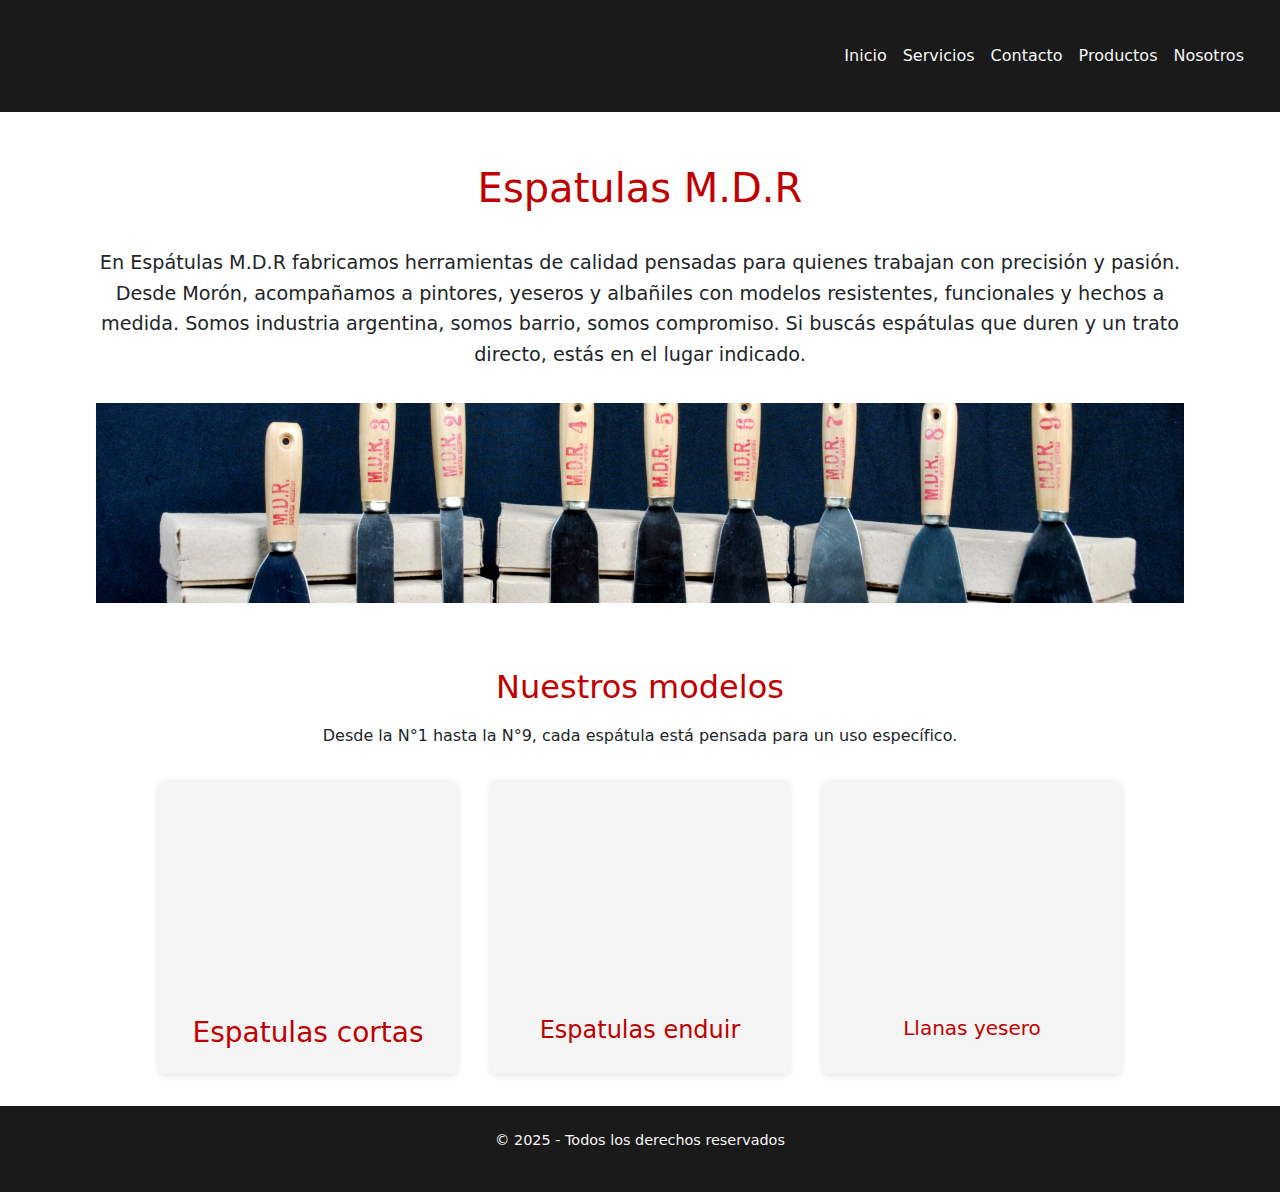
<file: index.html>
<!DOCTYPE html>
<html lang="es">

<head>
  <meta charset="UTF-8">
  <meta name="description" content="Espátulas M.D.R: herramientas resistentes para pintores, yeseros y albañiles. Industria argentina desde Morón.">
  <title>Espatulas M.D.R</title>
  <link rel="stylesheet" href="css/main.css">
  <!-- bootstrap -->
  <link href="https://cdn.jsdelivr.net/npm/bootstrap@5.3.2/dist/css/bootstrap.min.css" rel="stylesheet">
</head>

<body>
  <header>
    <div class="logo-nav d-flex justify-content-between align-items-center p-3">
      <a href="index.html">
        <img src="img/Logo.PNG" alt="Logotipo MDR Industria Argentina" style="max-height: 80px;">
      </a>

      <!-- nav bootstrap -->
      <nav class="navbar navbar-expand-md">
        <div class="container-fluid">
          <button class="navbar-toggler" type="button" data-bs-toggle="collapse" data-bs-target="#menuNav">
            <span class="navbar-toggler-icon"></span>
          </button>

          <div class="collapse navbar-collapse" id="menuNav">
            <ul class="navbar-nav ms-auto">
              <li class="nav-item"><a class="nav-link" href="index.html">Inicio</a></li>
              <li class="nav-item"><a class="nav-link" href="servicios.html">Servicios</a></li>
              <li class="nav-item"><a class="nav-link" href="contacto.html">Contacto</a></li>
              <li class="nav-item"><a class="nav-link" href="productos.html">Productos</a></li>
              <li class="nav-item"><a class="nav-link" href="nosotros.html">Nosotros</a></li>

            </ul>
          </div>
        </div>
      </nav>
    </div>
  </header>

  <main>
    <section class="presentacion">
      <div class="texto-presentacion">
        <h1 class="titulo-principal">Espatulas M.D.R</h1>
        <p class="descripcion">En Espátulas M.D.R fabricamos herramientas de calidad pensadas para quienes trabajan con
          precisión y pasión. Desde Morón, acompañamos a pintores, yeseros y albañiles con modelos resistentes,
          funcionales y hechos a medida. Somos industria argentina, somos barrio, somos compromiso. Si buscás espátulas
          que duren y un trato directo, estás en el lugar indicado.</p>
        <div class="imagen-presentacion">
          <img class="img-producto" src="img/Todas.jpg" alt="Todos nuestros productos">
        </div>
      </div>
    </section>

    <section class="productos">
      <h2 class="subtitulo">Nuestros modelos</h2>
      <p class="texto-productos">Desde la N°1 hasta la N°9, cada espátula está pensada para un uso específico.</p>
      <div class="galeria">
        <article class="producto">
          <img class="img-producto" src="img/Cortas.jpg" alt="Espatulas cortas">
          <h3>Espatulas cortas</h3>
        </article>

        <article class="producto">
          <img class="img-producto" src="img/enduir.jpg" alt="Espatulas enduir">
          <h4>Espatulas enduir</h4>
        </article>

        <article class="producto">
          <img class="img-producto" src="img/LLanas.jpg" alt="Llanas yesero">
          <h5>Llanas yesero</h5>
        </article>
      </div>

    </section>
  </main>

  <footer class="footer">
    <p class="footer-text">© 2025 - Todos los derechos reservados</p>
  </footer>

  <script src="https://cdn.jsdelivr.net/npm/bootstrap@5.3.2/dist/js/bootstrap.bundle.min.js"></script>
</body>

</html>
</file>
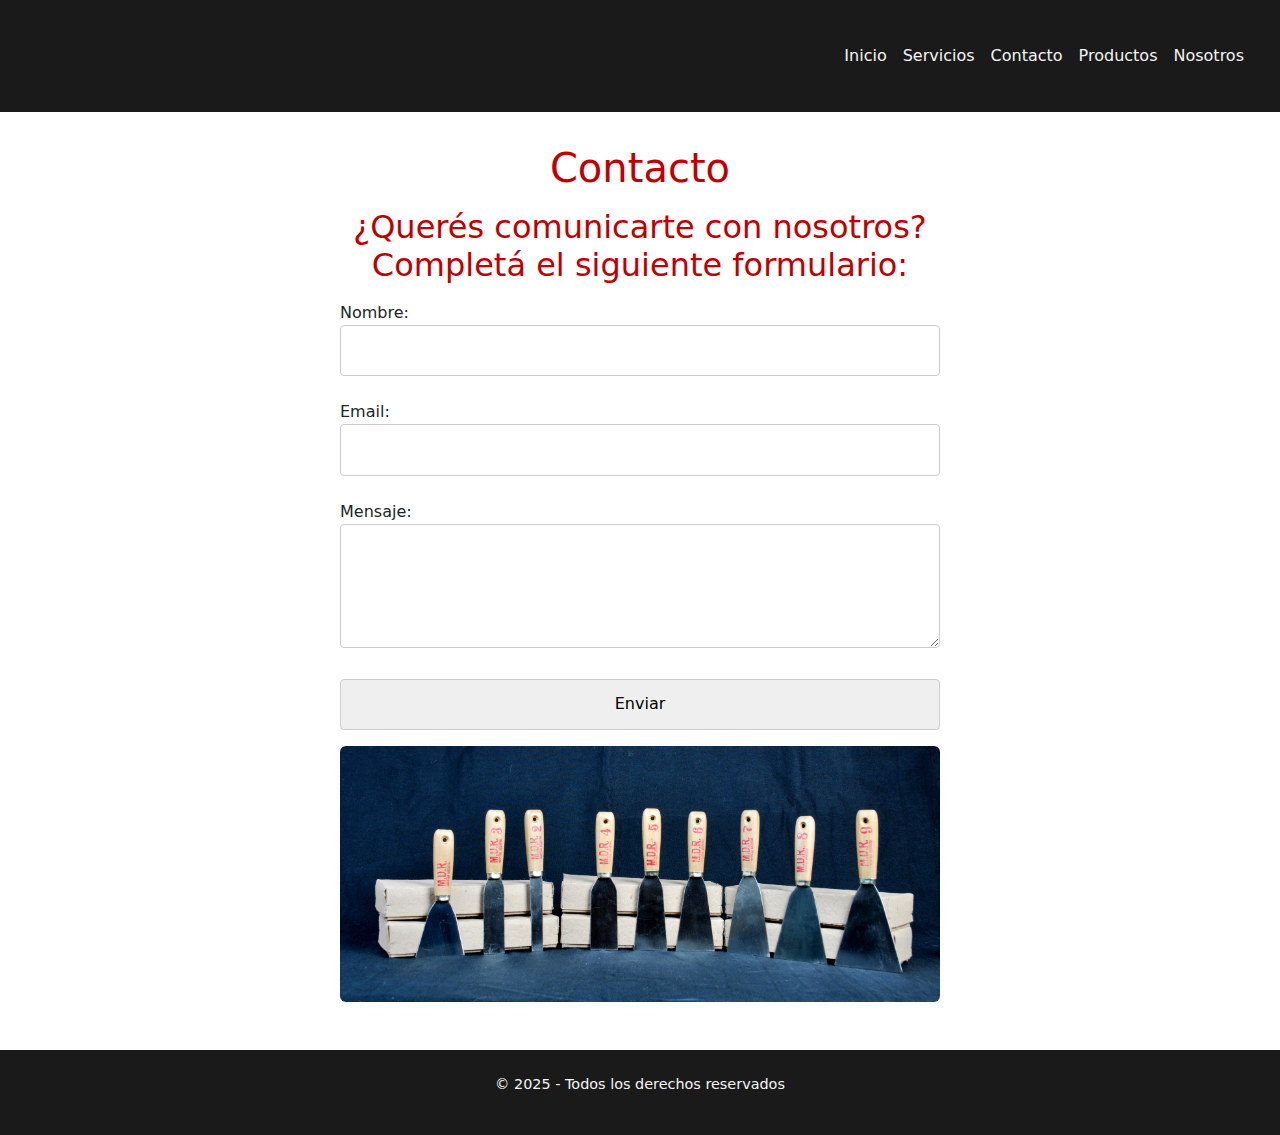
<file: contacto.html>
<!DOCTYPE html>
<html lang="es">

<head>
  <meta charset="UTF-8">
  <meta name="description" content="Formulario de contacto de Espátulas M.D.R: envíanos tu consulta o pedido directamente desde Morón.">
  <title>Espatulas M.D.R</title>
  <link rel="stylesheet" href="css/main.css">
  <!-- Bootstrap solo para el nav -->
  <link href="https://cdn.jsdelivr.net/npm/bootstrap@5.3.2/dist/css/bootstrap.min.css" rel="stylesheet">
</head>

<body>
  <header>
    <div class="logo-nav d-flex justify-content-between align-items-center p-3">
      <a href="index.html">
        <img src="img/Logo.PNG" alt="Logotipo MDR Industria Argentina" style="max-height: 80px;">
      </a>

      <!-- nav Bootstrap -->
      <nav class="navbar navbar-expand-md">
        <div class="container-fluid">
          <button class="navbar-toggler" type="button" data-bs-toggle="collapse" data-bs-target="#menuNav">
            <span class="navbar-toggler-icon"></span>
          </button>

          <div class="collapse navbar-collapse" id="menuNav">
            <ul class="navbar-nav ms-auto">
              <li class="nav-item"><a class="nav-link" href="index.html">Inicio</a></li>
              <li class="nav-item"><a class="nav-link" href="servicios.html">Servicios</a></li>
              <li class="nav-item"><a class="nav-link" href="contacto.html">Contacto</a></li>
              <li class="nav-item"><a class="nav-link" href="productos.html">Productos</a></li>
              <li class="nav-item"><a class="nav-link" href="nosotros.html">Nosotros</a></li>
            </ul>
          </div>
        </div>
      </nav>
    </div>
  </header>

    <!-- SECCION DE CONTACTO -->
  <main>
    <section class="contacto">

      <!-- FORMULARIO DE CONTACTO -->
      <h1>Contacto</h1>
      <h2>¿Querés comunicarte con nosotros? Completá el siguiente formulario:</h2>
      <form>
        <label for="nombre">Nombre:</label><br>
        <input type="text" id="nombre" name="nombre"><br><br>

        <label for="email">Email:</label><br>
        <input type="email" id="email" name="email"><br><br>

        <label for="mensaje">Mensaje:</label><br>
        <textarea id="mensaje" name="mensaje" rows="4" cols="40"></textarea><br><br>
        
        <input type="submit" value="Enviar">
      </form>

      <!-- IMG ILUSTRATIVA -->
      <div>
        <img class="img-contacto" src="img/Todas.jpg" alt="Imagen ilustrativa de contacto Espátulas M.D.R">
      </div>
   </section>
  </main>

  <footer class="footer">
    <p>© 2025 - Todos los derechos reservados</p>
  </footer>
  <!-- Bootstrap JS solo para el nav -->
  <script src="https://cdn.jsdelivr.net/npm/bootstrap@5.3.2/dist/js/bootstrap.bundle.min.js"></script>
</body>

</html>
</file>
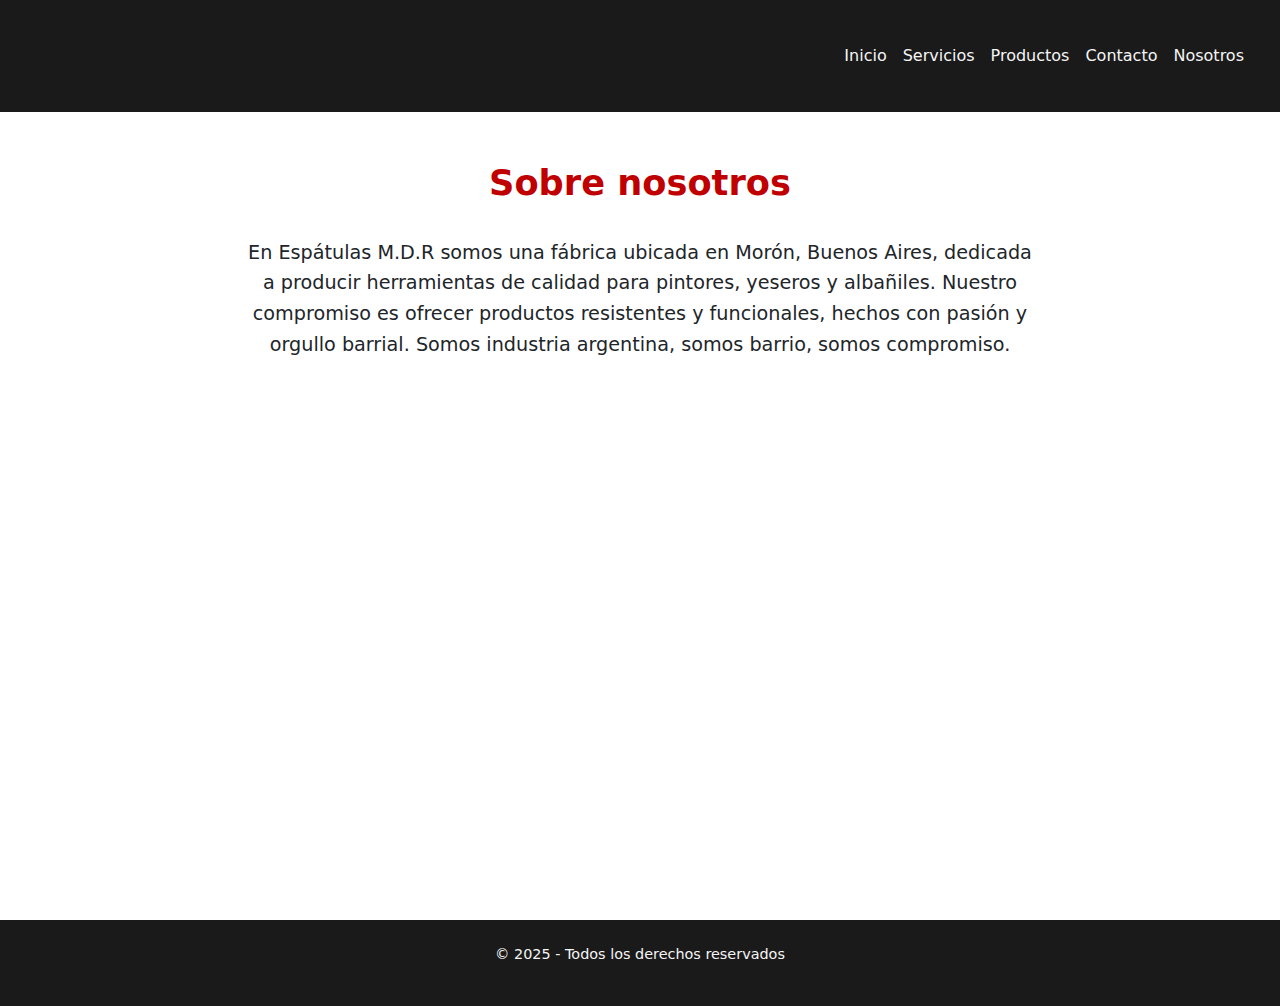
<file: nosotros.html>
<!DOCTYPE html>
<html lang="es">

<head>
    <meta charset="UTF-8">
    <meta name="viewport" content="width=device-width, initial-scale=1.0">
    <title>Nosotros</title>
    <link rel="stylesheet" href="css/main.css">
    <!-- Bootstrap solo para el nav -->
    <link href="https://cdn.jsdelivr.net/npm/bootstrap@5.3.2/dist/css/bootstrap.min.css" rel="stylesheet">
</head>

<body>
    <header>
        <div class="logo-nav d-flex justify-content-between align-items-center p-3">
            <a href="index.html">
                <img src="img/Logo.PNG" alt="Logotipo MDR Industria Argentina" style="max-height: 80px;">
            </a>

            <!-- nav Bootstrap -->
            <nav class="navbar navbar-expand-md">
                <div class="container-fluid">
                    <button class="navbar-toggler" type="button" data-bs-toggle="collapse" data-bs-target="#menuNav">
                        <span class="navbar-toggler-icon"></span>
                    </button>

                    <div class="collapse navbar-collapse" id="menuNav">
                        <ul class="navbar-nav ms-auto">
                            <li class="nav-item"><a class="nav-link" href="index.html">Inicio</a></li>
                            <li class="nav-item"><a class="nav-link" href="servicios.html">Servicios</a></li>
                            <li class="nav-item"><a class="nav-link" href="productos.html">Productos</a></li>
                            <li class="nav-item"><a class="nav-link" href="contacto.html">Contacto</a></li>
                            <li class="nav-item"><a class="nav-link active" href="nosotros.html">Nosotros</a></li>
                        </ul>
                    </div>
                </div>
            </nav>
        </div>
    </header>

    <main>
        <section class="nosotros">
            <h1 class="titulo-nosotros">Sobre nosotros</h1>
            <p class="descripcion-nosotros">
                En Espátulas M.D.R somos una fábrica ubicada en Morón, Buenos Aires, dedicada a producir herramientas de
                calidad
                para pintores, yeseros y albañiles. Nuestro compromiso es ofrecer productos resistentes y funcionales,
                hechos con
                pasión y orgullo barrial.
                Somos industria argentina, somos barrio, somos compromiso.
            </p>
            <img class="img-nosotros" src="img/Todas.jpg" alt="Nuestra fabrica en moron">
        </section>
    </main>

    <footer class="footer">
        <p>© 2025 - Todos los derechos reservados</p>
    </footer>

    <!-- Bootstrap JS solo para el nav -->
    <script src="https://cdn.jsdelivr.net/npm/bootstrap@5.3.2/dist/js/bootstrap.bundle.min.js"></script>
</body>

</html>
</file>
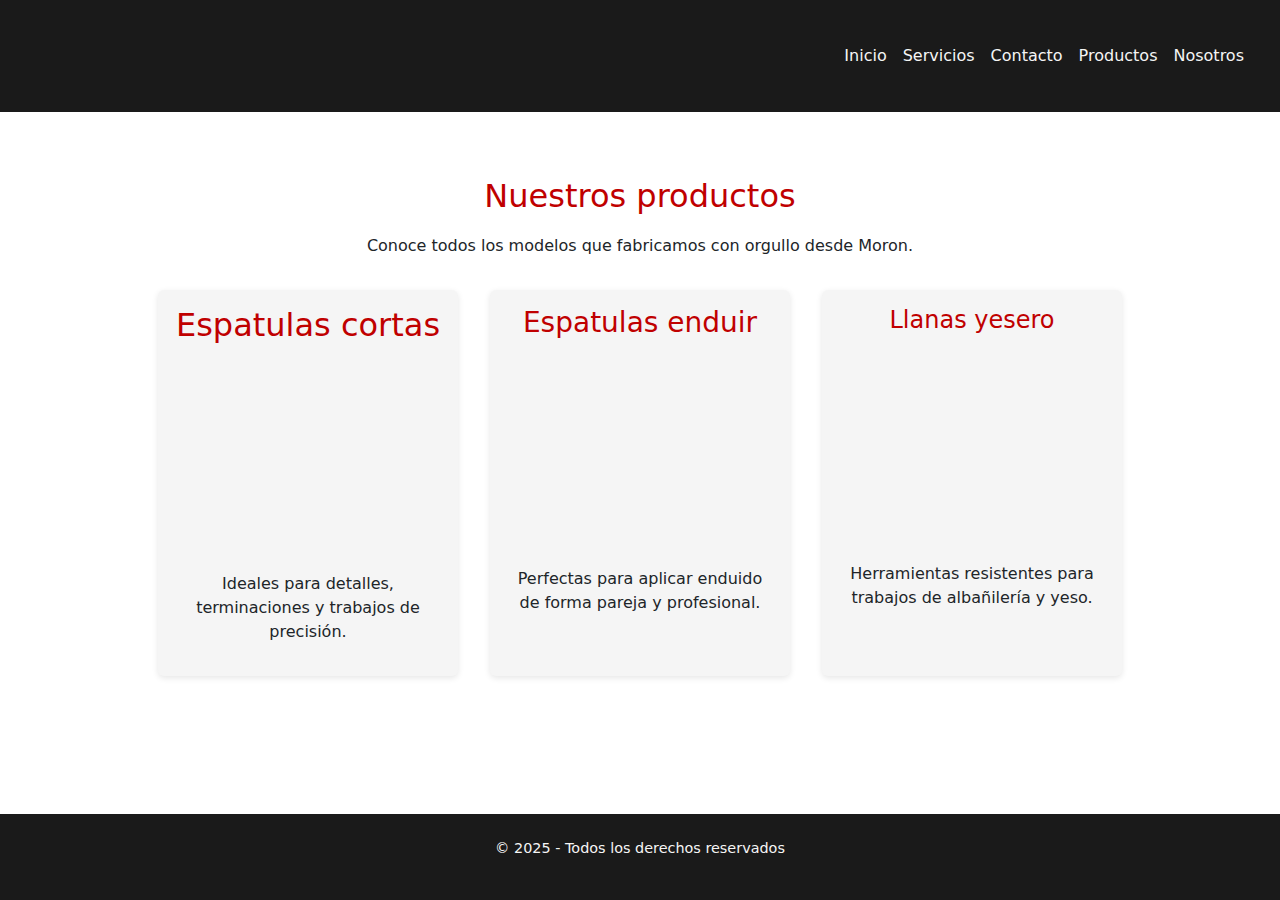
<file: productos.html>
<!DOCTYPE html>
<html lang="es">

<head>
  <meta charset="UTF-8">
  <meta name="description"
    content="Catálogo de productos Espátulas M.D.R: espátulas cortas, para enduir y llanas yesero. Industria argentina desde Morón.">
  <link rel="stylesheet" href="css/main.css">
  <!-- Bootstrap solo para el nav -->
  <link href="https://cdn.jsdelivr.net/npm/bootstrap@5.3.2/dist/css/bootstrap.min.css" rel="stylesheet">
  <title>Espatulas M.D.R</title>
</head>

<body>
  <!-- Bootstrap JS solo para el nav -->
  <script src="https://cdn.jsdelivr.net/npm/bootstrap@5.3.8/dist/js/bootstrap.bundle.min.js"
    integrity="sha384-FKyoEForCGlyvwx9Hj09JcYn3nv7wiPVlz7YYwJrWVcXK/BmnVDxM+D2scQbITxI"
    crossorigin="anonymous"></script>
</body>
<header>
  <div class="logo-nav d-flex justify-content-between align-items-center p-3">
    <a href="index.html">
      <img src="img/Logo.PNG" alt="Logotipo MDR Industria Argentina" style="max-height: 80px;">
    </a>

    <!-- nav Bootstrap -->
    <nav class="navbar navbar-expand-md">
      <div class="container-fluid">
        <button class="navbar-toggler" type="button" data-bs-toggle="collapse" data-bs-target="#menuNav">
          <span class="navbar-toggler-icon"></span>
        </button>

        <div class="collapse navbar-collapse" id="menuNav">
          <ul class="navbar-nav ms-auto">
            <li class="nav-item"><a class="nav-link" href="index.html">Inicio</a></li>
            <li class="nav-item"><a class="nav-link" href="servicios.html">Servicios</a></li>
            <li class="nav-item"><a class="nav-link" href="contacto.html">Contacto</a></li>
            <li class="nav-item"><a class="nav-link" href="productos.html">Productos</a></li>
            <li class="nav-item"><a class="nav-link" href="nosotros.html">Nosotros</a></li>
          </ul>
        </div>
      </div>
    </nav>
  </div>
</header>
<!-- SECCION DE PRODUCTOS -->
<main>
  <section class="productos">
    <h1 class="titulo-productos">Nuestros productos</h1>
    <p class="descripcion-productos">Conoce todos los modelos que fabricamos con orgullo desde Moron.</p>
    <!-- GALERIA DE PRODUCTOS -->
    <div class="galeria">
      <article class="producto">
        <h2>Espatulas cortas</h2>
        <img class="img-producto" src="img/Cortas.jpg" alt="Espatulas cortas">
        <p>Ideales para detalles, terminaciones y trabajos de precisión.</p>
      </article>

      <article class="producto">
        <h3>Espatulas enduir</h3>
        <img class="img-producto" src="img/enduir.jpg" alt="Espatulas enduir">
        <p>Perfectas para aplicar enduido de forma pareja y profesional.</p>
      </article>

      <article class="producto">
        <h4>Llanas yesero</h4>
        <img class="img-producto" src="img/LLanas.jpg" alt="Llanas yesero">
        <p>Herramientas resistentes para trabajos de albañilería y yeso.</p>
      </article>
    </div>
  </section>
</main>

<footer class="footer">
  <p>© 2025 - Todos los derechos reservados</p>
</footer>


</html>
</file>
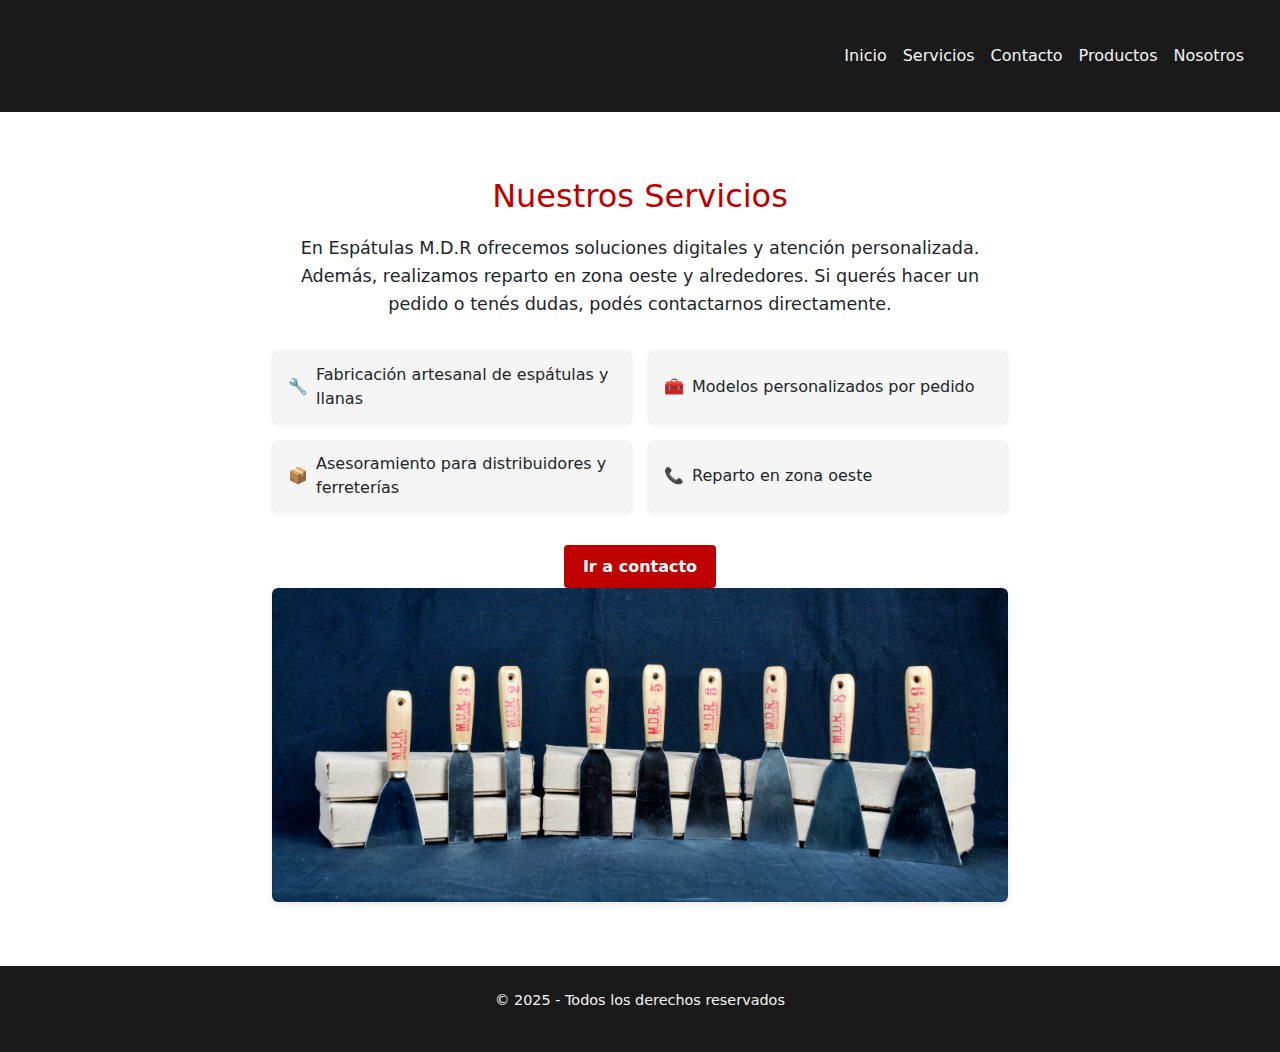
<file: servicios.html>
<!DOCTYPE html>
<html lang="es">

<head>
  <meta charset="UTF-8">
  <meta name="description" content="Servicios de Espátulas M.D.R: fabricación artesanal, modelos personalizados, asesoramiento y reparto en zona oeste.">
  <title>Espatulas M.D.R</title>
  <link rel="stylesheet" href="css/main.css">
  <!-- Bootstrap solo para el nav -->
  <link href="https://cdn.jsdelivr.net/npm/bootstrap@5.3.2/dist/css/bootstrap.min.css" rel="stylesheet">
</head>


<body>
  <header>
    <div class="logo-nav d-flex justify-content-between align-items-center p-3">
      <a href="index.html">
        <img src="img/Logo.PNG" alt="Logotipo MDR Industria Argentina" style="max-height: 80px;">
      </a>

      <!-- nav Bootstrap -->
      <nav class="navbar navbar-expand-md navbar-dark" 
      style="background-color: a1a1a;">
        <div class="container-fluid">
          <button class="navbar-toggler" type="button" data-bs-toggle="collapse" data-bs-target="#menuNav">
            <span class="navbar-toggler-icon"></span>
          </button>

          <div class="collapse navbar-collapse" id="menuNav">
            <ul class="navbar-nav ms-auto">
              <li class="nav-item"><a class="nav-link" href="index.html">Inicio</a></li>
              <li class="nav-item"><a class="nav-link" href="servicios.html">Servicios</a></li>
              <li class="nav-item"><a class="nav-link" href="contacto.html">Contacto</a></li>
              <li class="nav-item"><a class="nav-link" href="productos.html">Productos</a></li>
              <li class="nav-item"><a class="nav-link" href="nosotros.html">Nosotros</a></li>
            </ul>
          </div>
        </div>
      </nav>
    </div>
  </header>

  <main>
    <!-- SECCION DE SERVICIOS -->
    <section class="servicios">
      <h1 class="titulo-servicios">Nuestros Servicios</h1>
      <p class="descripcion-servicios">En Espátulas M.D.R ofrecemos soluciones digitales y atención personalizada.
        Además, realizamos reparto en zona oeste y alrededores. Si querés hacer un pedido o tenés dudas, podés
        contactarnos directamente.</p>
        <!-- LISTA DE SERVICIOS -->
      <ul class="lista-servicios">
        <li><span>🔧</span>Fabricación artesanal de espátulas y llanas</li>
        <li><span>🧰</span>Modelos personalizados por pedido</li>
        <li><span>📦</span>Asesoramiento para distribuidores y ferreterías</li>
        <li><span>📞</span>Reparto en zona oeste</li>
      </ul>
      <!-- BOTON CONTACTO -->
      <a href="contacto.html" class="btn-contacto">Ir a contacto</a>

      <!-- IMAGEN ILUSTRATIVA -->
      <img class="img-servicios" src="img/Todas.jpg" alt="Imagen ilustrativa de los servicios de Espátulas M.D.R">
    </section>
  </main>

  <footer class="footer">
    <p>© 2025 - Todos los derechos reservados</p>
  </footer>
  <!-- Bootstrap JS solo para el nav -->
  <script src="https://cdn.jsdelivr.net/npm/bootstrap@5.3.2/dist/js/bootstrap.bundle.min.js"></script>
</body>

</html>
</file>
<file: css/main.css>
/* Reset */
* {
  margin: 0;
  padding: 0;
  box-sizing: border-box;
}

body {
  font-family: "Segoe UI", sans-serif;
  background-color: #ffffff;
  color: #000000;
  line-height: 1.6;
}

@keyframes aparecer {
  to {
    opacity: 1;
    transform: translateY(0);
  }
}
@keyframes aparecerlogo {
  to {
    opacity: 1;
    transform: scale(1);
  }
}
html, body {
  height: 100%;
}

body {
  display: flex;
  flex-direction: column;
  min-height: 100vh;
}

main {
  flex: 1;
}

header .logo-nav img {
  opacity: 0;
  transform: scale(0.9);
  animation: aparecerlogo 1s ease forwards;
}
header {
  top: 0;
  z-index: 1000;
  background-color: #1a1a1a;
}
header nav.navbar {
  background-color: #1a1a1a;
}
header nav.navbar .nav-link {
  color: #f5f5f5;
  transition: color 0.3s ease;
}
header nav.navbar .nav-link.active {
  color: #f5f5f5;
}
header nav.navbar .nav-link:hover {
  color: #a00000;
}

main {
  padding: 2rem;
}
main .titulo-principal {
  font-size: 2.5rem;
  line-height: 1.4;
  margin-bottom: 2rem;
}
main .presentacion {
  display: flex;
  flex-direction: column;
  justify-content: center;
  align-items: center;
  text-align: center;
  padding: 1rem 2rem;
  gap: 1rem;
  margin-bottom: 3rem;
}
main .descripcion {
  font-size: 1.2rem;
  line-height: 1.6;
  margin-bottom: 2rem;
}
main .productos {
  margin-top: 2rem;
}
main .productos .subtitulo,
main .productos .titulo-productos {
  font-size: 2rem;
  line-height: 1.3;
  margin-bottom: 1rem;
  text-align: center;
}
main .productos .texto-productos,
main .productos .descripcion-productos {
  text-align: center;
  margin-bottom: 2rem;
}
main .productos .galeria {
  display: flex;
  gap: 2rem;
  justify-content: center;
  align-items: stretch;
}
main .productos .producto {
  background-color: #f5f5f5;
  border-radius: 6px;
  padding: 1rem;
  box-shadow: 0 2px 6px rgba(0, 0, 0, 0.1);
  transition: transform 0.3s ease, box-shadow 0.3s ease;
  text-align: center;
}
main .productos .producto:hover {
  transform: translateY(-5px);
  box-shadow: 0 6px 12px rgba(0, 0, 0, 0.2);
}
main .productos .producto .img-producto {
  width: 100%;
  height: 220px;
  object-fit: cover;
  border-radius: 6px;
  opacity: 0;
  transform: translateY(20px);
  animation: aparecer 1s ease forwards;
  object-fit: cover;
}
main .productos .producto:hover {
  transform: scale(1.05);
  transition: transform 0.3s ease;
}
main .servicios {
  max-width: 800px;
  margin: auto;
  text-align: center;
  padding: 2rem;
}
main .servicios .titulo-servicios {
  font-size: 2rem;
  line-height: 1.3;
  margin-bottom: 1rem;
}
main .servicios .descripcion-servicios {
  font-size: 1.1rem;
  line-height: 1.6;
  margin-bottom: 2rem;
}
main .servicios .lista-servicios {
  display: grid;
  grid-template-columns: 1fr 1fr;
  gap: 1rem;
  list-style: none;
  padding: 0;
  margin-bottom: 2rem;
  text-align: left;
}
main .servicios .lista-servicios li {
  background-color: #f5f5f5;
  padding: 0.8rem 1rem;
  border-radius: 6px;
  box-shadow: 0 2px 4px rgba(0, 0, 0, 0.05);
  display: flex;
  align-items: center;
  gap: 0.5rem;
}
main .servicios .btn-contacto {
  background-color: #c00000;
  color: #fff;
  padding: 0.6rem 1.2rem;
  border-radius: 4px;
  text-decoration: none;
  display: inline-block;
}
main .servicios .btn-contacto:hover {
  background-color: #a00000;
}
main .servicios .btn-contacto {
  cursor: pointer;
  font-weight: bold;
  transition: all 0.3s ease;
}
main .servicios .btn-contacto:hover {
  transform: scale(1.05);
  box-shadow: 0 4px 8px rgba(0, 0, 0, 0.2);
}
main .servicios .img-servicios {
  width: 100%;
  border-radius: 6px;
  box-shadow: 0 2px 6px rgba(0, 0, 0, 0.1);
}
main .contacto {
  max-width: 600px;
  margin: 0 auto;
}
main .contacto h1,
main .contacto h2 {
  text-align: center;
  margin-bottom: 1rem;
}
main .contacto form input,
main .contacto form textarea {
  width: 100%;
  padding: 0.8rem;
  border: 1px solid #ccc;
  border-radius: 4px;
  transition: border-color 0.3s ease;
}
main .contacto form input:focus,
main .contacto form textarea:focus {
  border-color: #c00000;
  outline: none;
  box-shadow: 0 0 5px rgba(192, 0, 0, 0.3);
}
main h1,
main h2,
main h3,
main h4,
main h5 {
  color: #c00000;
}
main .nav-link:hover {
  color: #c00000;
}

.nosotros {
  display: flex;
  align-items: center;
  justify-content: space-between;
  gap: 2rem;
  display: flex;
  flex-direction: column;
  justify-content: center;
  align-items: center;
  text-align: center;
  padding: 1rem 2rem;
  gap: 1rem;
  text-align: center;
}
.nosotros .titulo-nosotros {
  font-size: 2rem;
  line-height: 1.3;
  font-weight: bold;
  margin-bottom: 1rem;
}
.nosotros .descripcion-nosotros {
  font-size: 1.1rem;
  line-height: 1.6;
  flex: 2rem;
  max-width: 800px;
  margin: 0 auto 2rem auto;
}
.nosotros .img-nosotros {
  flex: 1;
  width: 400px;
  max-width: 400px;
  height: auto;
  border-radius: 6px;
  margin: 0 auto;
  object-fit: cover;
  opacity: 0;
  transform: translateY(20px);
  animation: aparecer 1s ease forwards;
}

footer {
  background-color: #1a1a1a;
  color: #f5f5f5;
  text-align: center;
  padding: 1.5rem;
  font-size: 0.9rem;
  margin-top: auto;
}
footer a {
  color: #c00000;
  margin: 0 0.5rem;
  transition: color 0.3s ease;
}
footer a:hover {
  color: #a00000;
}

@media (min-width: 768px) and (max-width: 1024px) {
  body {
    display: flex;
    flex-direction: column;
    min-height: 100vh;
  }
  main {
    flex: 1;
  }
  .presentacion {
    flex-direction: row;
    align-items: center;
    gap: 2rem;
    text-align: left;
  }
  .presentacion .texto-presentacion {
    flex: 1;
  }
  .presentacion .texto-presentacion p {
    font-size: 1.3rem;
    line-height: 1.6;
  }
  .presentacion .imagen-presentacion {
    flex: 1;
  }
  .presentacion .imagen-presentacion img {
    width: 100%;
    max-width: 100%;
    height: auto;
  }
  .productos .galeria {
    display: grid;
    grid-template-columns: repeat(2, 1fr);
    gap: 1.5rem;
    justify-items: center;
    align-items: start;
  }
  .productos .producto {
    width: 100%;
    text-align: center;
    width: 100%;
    max-width: 100%;
    background-color: #f5f5f5;
    border-radius: 6px;
    padding: 1rem;
    display: flex;
    flex-direction: column;
    align-items: center;
  }
  .productos .img-producto {
    width: 100%;
    height: 200px;
    border-radius: 6px;
    object-fit: cover;
    margin-bottom: 0.5rem;
  }
  .servicios {
    display: grid;
    grid-template-columns: 1fr;
    grid-template-rows: auto auto;
    text-align: center;
  }
  .servicios .titulo-servicios {
    grid-column: 1/2;
    font-size: 2rem;
    text-align: left;
  }
  .servicios .descripcion-servicios {
    grid-column: 1/2;
    font-size: 1.3rem;
    line-height: 1.5;
    text-align: left;
  }
  .servicios .lista-servicios {
    grid-column: 1/2;
    display: grid;
    grid-template-columns: 1fr 1fr;
    gap: 1rem;
    list-style: none;
    padding: 0;
  }
  .servicios .btn-contacto {
    grid-column: 1/2;
    margin-top: 1rem;
    justify-self: center;
  }
  .servicios .img-servicios {
    grid-column: 1/2;
    width: 100%;
    max-width: 100%;
    height: 100%;
    max-height: 80vh;
    object-fit: cover;
    border-radius: 6px;
    align-self: center;
  }
  .contacto {
    display: grid;
    grid-template-columns: 1fr;
    grid-template-rows: auto auto auto;
    gap: 2rem;
    text-align: center;
  }
  .contacto h1, .contacto h2 {
    grid-row: 1;
    grid-column: 1;
    margin-bottom: 1rem;
  }
  .contacto form {
    grid-row: 2;
    width: 100%;
    max-width: 600px;
    margin: 0 auto;
  }
  .contacto .img-contacto {
    grid-row: 3;
    width: 100%;
    max-width: 100%;
    height: auto;
    border-radius: 6px;
    margin: 0 auto;
  }
  .nosotros {
    display: grid;
    grid-template-columns: 1fr;
    grid-template-rows: auto auto;
    gap: 2rem;
    text-align: center;
  }
  .nosotros .texto-nosotros {
    grid-row: 1;
    display: flex;
    flex-direction: column;
    align-items: center;
    gap: 1rem;
  }
  .nosotros .texto-nosotros .titulo-nosotros {
    font-size: 2rem;
    margin-bottom: 0.5rem;
  }
  .nosotros .texto-nosotros .descripcion-nosotros {
    font-size: 1.2rem;
    line-height: 1.6;
    max-width: 800px;
  }
  .nosotros .texto-nosotros .img-nosotros {
    grid-row: 2;
    width: 100%;
    align-self: center;
    max-width: 100%;
    height: auto;
    border-radius: 6px;
    margin: 0 auto;
    object-fit: cover;
  }
  .footer {
    font-size: 1rem;
    padding: 1.2rem;
    text-align: center;
    margin-top: auto;
  }
}
/* Media query mobile */
@media (max-width: 480px) {
  body {
    font-size: 1.1rem;
  }
  nav.navbar {
    flex-direction: column;
    align-items: flex-start;
    padding: 0.5rem 1rem;
  }
  nav.navbar .navbar-collapse {
    width: 100%;
  }
  nav.navbar .nav-link {
    display: block;
    padding: 0.8rem 1rem;
    text-align: left;
  }
  header {
    padding: 1rem;
    text-align: center;
    min-height: 120px;
  }
  header .logo-nav img {
    max-height: 90px;
  }
  header nav.navbar {
    padding: 1rem;
  }
  header .nav-link {
    font-size: 1.3rem;
    padding: 1rem;
  }
  /*MAIN*/
  main {
    padding: 0.8rem;
  }
  main .titulo-principal {
    font-size: 2rem;
    line-height: 1.3;
  }
  main .galeria {
    display: flex;
    flex-direction: column;
    align-items: center;
    gap: 1rem;
    margin-bottom: 1rem;
  }
  main .galeria img {
    width: 100%;
    height: auto;
    object-fit: contain;
    border-radius: 6px;
  }
  main .servicios {
    padding: 1rem;
    max-width: 100%;
    margin-bottom: 1rem;
  }
  main .servicios .lista-servicios {
    grid-template-columns: 1fr;
    gap: 0.8rem;
  }
  main .contacto {
    padding: 1rem;
    margin-bottom: 1rem;
  }
  /*PRESENTACION*/
  .presentacion {
    flex-direction: column;
    padding: 0.8rem;
    gap: 0.8rem;
    text-align: center;
  }
  .presentacion .texto-presentacion p {
    font-size: 0.95rem;
    line-height: 1.4;
    margin: 0 auto;
    max-width: 95%;
  }
  .presentacion .imagen-presentacion img {
    width: 100%;
    max-width: 100%;
    height: auto;
    border-radius: 6px;
  }
  /*CONTACTO*/
  .contacto .img-contacto {
    width: 100%;
    max-width: 100%;
    height: auto;
    margin: 1rem auto;
    border-radius: 6px;
  }
  /*NOSOTROS*/
  .nosotros {
    padding: 1rem;
    margin-bottom: 1rem;
  }
  .nosotros .titulo-nosotros {
    font-size: 1.3rem;
  }
  .nosotros .descripcion-nosotros {
    font-size: 0.95rem;
    line-height: 1.4;
  }
  .nosotros .img-nosotros {
    max-width: 100%;
    margin: 0 auto;
  }
  /*FOOTER*/
  .footer {
    margin-top: auto;
    font-size: 0.85rem;
    padding: 0.6rem;
    margin-top: 0;
  }
}
/* Media query desktop */
@media (min-width: 1024px) {
  main {
    padding: 2rem 4rem;
  }
  .imagen-productos {
    max-width: 100%;
    height: 150px;
    object-fit: cover;
  }
  .galeria {
    display: flex;
    flex-wrap: wrap;
    justify-content: center;
    gap: 2rem;
  }
  .producto {
    flex: 1 1 300px;
    max-width: 300px;
  }
  .img-producto {
    width: 100%;
    height: 200px;
    object-fit: cover;
  }
  .contacto .img-contacto {
    width: 100%;
    max-width: 300%;
    height: auto;
    margin: 1rem auto;
    border-radius: 6px;
  }
  .nosotros {
    max-width: 1200px;
    margin: 0 auto;
    text-align: center;
  }
  .nosotros .titulo-nosotros {
    font-size: 2.2rem;
    margin-bottom: 1rem;
  }
  .nosotros .descripcion-nosotros {
    font-size: 1.2rem;
    margin-bottom: 2rem;
  }
  .nosotros .img-nosotros {
    width: 100%;
    max-width: 100%;
    height: auto;
    margin: 0 auto;
    border-radius: 6px;
    object-fit: cover;
    float: none;
  }
}

/*# sourceMappingURL=main.css.map */
</file>
